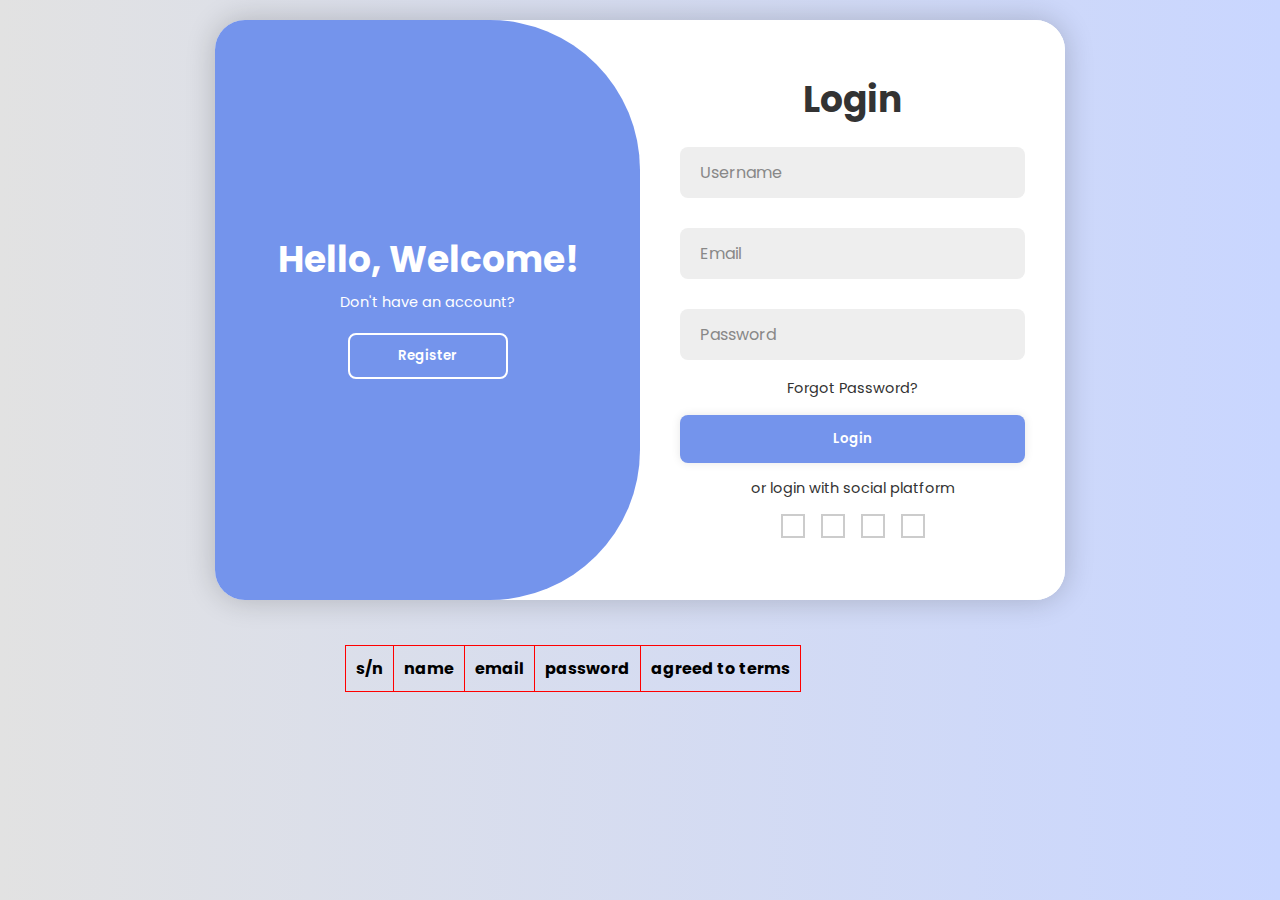
<file: index.html>
<!DOCTYPE html>
<html lang="en">
<head>
    <meta charset="UTF-8">
    <meta name="viewport" content="width=device-width, initial-scale=1.0">
    <title>Signup/Login Form</title>
    <link rel="stylesheet" href="style.css">
    <link rel="stylesheet" href="https://cdnjs.cloudflare.com/ajax/libs/font-awesome/6.5.2/css/all.min.css" integrity="sha512-SnH5WK+bZxgPHs44uWIX+LLJAJ9/2PkPKZ5QiAj6Ta86w+fsb2TkcmfRyVX3pBnMFcV7oQPJkl9QevSCWr3W6A==" crossorigin="anonymous" referrerpolicy="no-referrer" />
</head>
<body>
    <div class="container">
        <div class="form-box login">
            <form action="#" id="loginForm">
                <h1>Login</h1>
                <div class="input-box">
                    <input type="username" placeholder="Username" id="userName" required>
                    <i class="fa-solid fa-user"></i>
                </div>
                <div class="input-box">
                    <input type="email" placeholder="Email" id="loginEmail" required>
                    <i class="fa-solid fa-envelope"></i>
                </div>
                <div class="input-box">
                    <input type="password" placeholder="Password" id="loginPassword" required>
                    <i class="fa-solid fa-lock"></i>
                </div>
                <div class="forget-link">
                    <a href="#">Forgot Password?</a>
                </div>
                <button type="button" class="btn" onclick="handleLogin()">Login</button>
                <p>or login with social platform</p>
                <div class="social-icons">
                    <a href="#"><i class="fa-brands fa-google"></i></a>
                    <a href="#"><i class="fa-brands fa-facebook-f"></i></a>
                    <a href="#"><i class="fa-brands fa-github"></i></a>
                    <a href="#"><i class="fa-brands fa-linkedin-in"></i></a>
                </div>
            </form>
        </div>

        <div class="form-box register">
            <form action="#" id="registerForm">
                <h1>Registration</h1>
                <div class="input-box">
                    <input type="text" placeholder="Username" id="registerUsername" required>
                    <i class="fa-solid fa-user"></i>
                </div>
                <div class="input-box">
                    <input type="email" placeholder="Email" id="registerEmail" required>
                    <i class="fa-solid fa-envelope"></i>
                </div>
                <div class="input-box">
                    <input type="password" placeholder="Password" id="registerPassword" required>
                    <i class="fa-solid fa-lock"></i>
                </div>
                <div class="input-box">
                    <input type="password" placeholder="Confirm Password" id="confirmPassword" required>
                    <i class="fa-solid fa-lock"></i>
                </div>
                <div class="remember-forget">
                    <label>
                        <input type="checkbox" id="terms" required> I agree to the terms and conditions
                    </label>
                </div>
                <button type="button" class="btn" onclick="handleRegistration()">Register</button>
                <p>or register with social platform</p>
                <div class="social-icons">
                    <a href="#"><i class="fa-brands fa-google"></i></a>
                    <a href="#"><i class="fa-brands fa-facebook-f"></i></a>
                    <a href="#"><i class="fa-brands fa-github"></i></a>
                    <a href="#"><i class="fa-brands fa-linkedin-in"></i></a>
                </div>
            </form>
        </div>

        <div class="toggle-box">
            <div class="toggle-panel toggle-left">
                <h1>Hello, Welcome!</h1>
                <p>Don't have an account?</p>
                <button class="btn register-btn">Register</button>
            </div>
            <div class="toggle-panel toggle-right">
                <h1>Welcome Back!</h1>
                <p>Already have an account?</p>
                <button class="btn login-btn">Login</button>
            </div>
        </div>
    </div><br>

    <div class="p-2">
        <table>
            <thead>
                <th> s/n </th>
                <th> name </th>
                <th> email </th>
                <th> password </th>
                <th> agreed to terms </th>
            </thead>
            <tbody id="tbody">
            </tbody>
        </table>
    </div>
    <div id="messageBox" class="message-box"></div>
    <script src="script.js"></script>
</body>
</html>
</file>
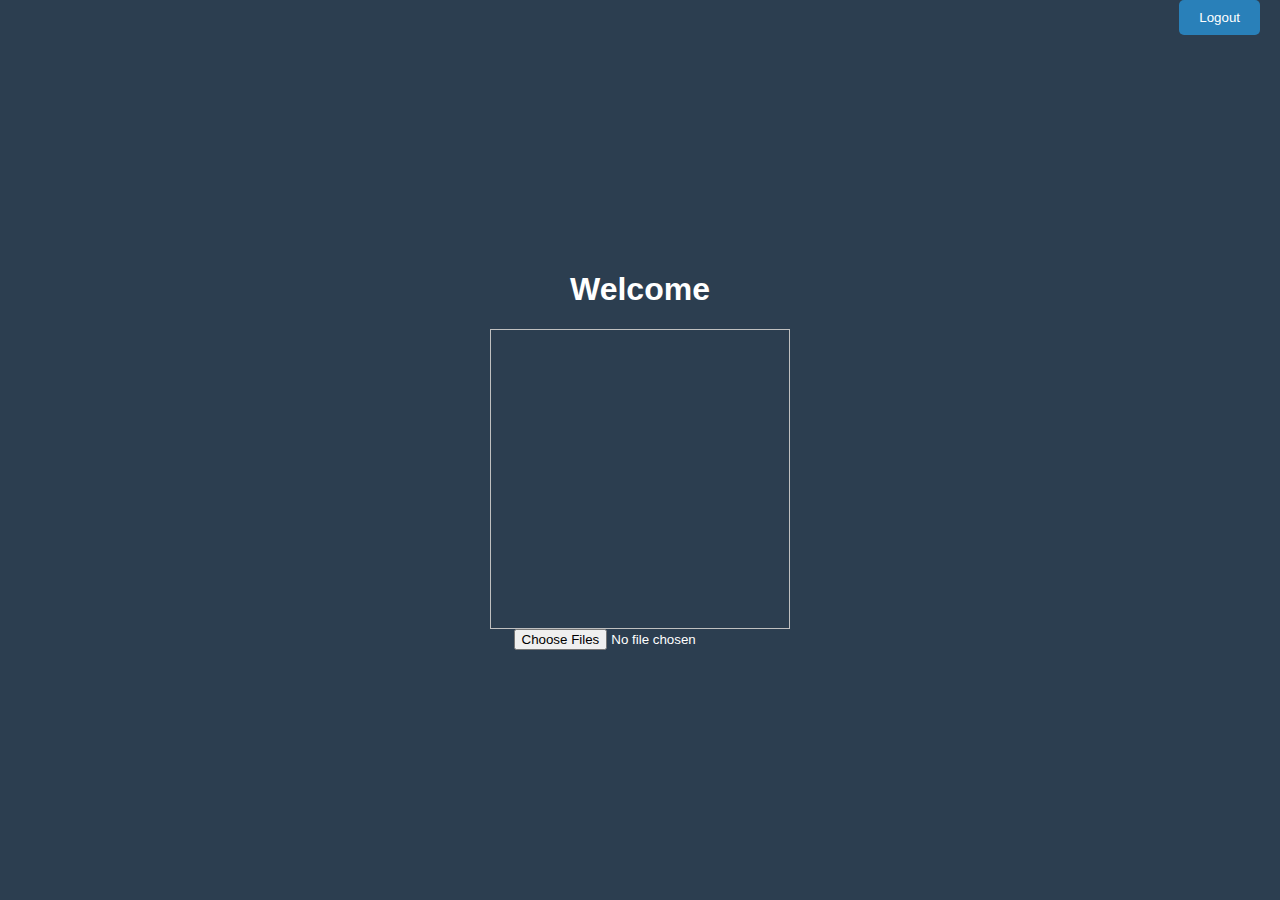
<file: dashboard.html>
<!DOCTYPE html>
<html lang="en">
<head>
    <meta charset="UTF-8">
    <meta name="viewport" content="width=device-width, initial-scale=1.0">
    <title>Document</title>
</head>
<style>
    body {
    display: flex;
    flex-direction: column;
    justify-content: center;
    align-items: center;
    height: 100vh;
    margin: 0;
    background-color: #2c3e50;
    color: white;
    font-family: Arial, sans-serif;
}

.btn{
    background-color: #2980b9;
    color: white;
    border: none;
    padding: 10px 20px;
    border-radius: 5px;
    cursor: pointer;
    transition: background-color 0.3s;
    position: absolute;
    top: 0;
    right: 20px;
}

.btn:hover {
    background-color: #3498db;
}
</style>
<body>
    <h1>Welcome <span id="username"></span></h1>
     <button class="btn" onclick="logout()">Logout</button>
    <img id="image" width="300" height="300" alt="">
    <input type="file" id="myFile" multiple accept=".png,.jpg,.jpeg" onchange="pickPicture()">
    <div id="imageContainer"></div>
</body>
</html>
<script>
    let database = JSON.parse(localStorage.getItem("myownDatabase"))
    let mycurrentUserIndex = JSON.parse(localStorage.getItem("authUserIndex"))
    let mycurrentUser = database[mycurrentUserIndex]

    function checkCurrentUserAuth() {
        console.log(mycurrentUser, mycurrentUserIndex);
        if (!mycurrentUser) {
            document.body.innerHTML = ''
            alert("You are not logged in. Please login first.")
            window.location.href = 'index.html'
        }
    }

    checkCurrentUserAuth()

    function displayUserImage() {
        username.innerHTML = mycurrentUser.name
        image.src = mycurrentUser.profileImage
    }

    displayUserImage()

    function logout() {
        localStorage.removeItem("authUserIndex")
        alert("You have been logged out.")
        window.location.href = 'index.html'
    }

    let imagesToDisplay = [];
    let filesReadCount = 0; // New variable to track the number of files read

    function pickPicture() {
        let files = document.getElementById("myFile").files;
        console.log(files);

        if (files.length === 0) {
            alert("Please select one or more files.");
            return;
        }

        // Clear previous images and reset the counter and currentIndex
        imagesToDisplay = [];
        filesReadCount = 0;
        currentIndex = 0;

        for (let i = 0; i < files.length; i++) {
            let file = files[i];
            let reader = new FileReader();

            reader.onload = function(e) {
                imagesToDisplay.push(e.target.result);
                filesReadCount++; // Increment the counter

                // Check if all files have been read
                if (filesReadCount === files.length) {
                    console.log(imagesToDisplay);
                    // Now that all files are in the array, start the carousel
                    startCarousel();
                }
            };

            reader.readAsDataURL(file);
        }
    }

    let currentIndex = 0;
    let imageElement = document.getElementById("image");
    let carouselInterval; // Variable to hold the interval ID

    function startCarousel() {
        // Clear any existing interval to prevent multiple carousels from running
        if (carouselInterval) {
            clearInterval(carouselInterval);
        }

        // Set the initial image
        if (imagesToDisplay.length > 0) {
            imageElement.src = imagesToDisplay[0];
        }

        // Start the carousel only if there's more than one image
        if (imagesToDisplay.length > 1) {
            carouselInterval = setInterval(() => {
                currentIndex = (currentIndex + 1) % imagesToDisplay.length;
                imageElement.src = imagesToDisplay[currentIndex];
            }, 3000);
        }
    }

    // Call startCarousel() once on page load to initialize the image element
    startCarousel();
</script>
</file>
<file: style.css>
@import url('https://fonts.googleapis.com/css2?family=Poppins:ital,wght@0,100;0,200;0,300;0,400;0,500;0,600;0,700;0,800;0,900;1,100;1,200;1,300;1,400;1,500;1,600;1,700;1,800;1,900&family=Roboto:ital,wght@0,100..900;1,100..900&display=swap');

    * {
        font-family: "Poppins", sans-serif;
        margin: 0;
        padding: 0;
        box-sizing: border-box;
        text-decoration: none;
        list-style: none;
    }

    body {
        display: block;
        max-height: 500px;
        background: linear-gradient(90deg, #e2e2e2, #c9d6ff);
    }

    .container {
        position: relative;
        width: 850px;
        height: 580px;
        background: #fff;
        margin: 20px auto;
        border-radius: 30px;
        box-shadow: 0 0 30px rgba(0, 0, 0, 0.2);
        overflow: hidden;
    }

    .container h1 {
        font-size: 36px;
        margin: -10px 0;
    }

    .container p {
        font-size: 14.5px;
        margin: 15px 0;
    }

    form {
        width: 100%;
    }

    .form-box {
        position: absolute;
        right: 0;
        width: 50%;
        height: 100%;
        background: #fff;
        display: flex;
        align-items: center;
        text-align: center;
        color: #333;
        padding: 40px;
        z-index: 1;
        transition: 0.6s ease-in-out 1.2s visibility 0s 1s;
    }

    .container.active .form-box {
        right: 50%;
    }

    .form-box.register {
        visibility: hidden;
    }

    .container.active .form-box.register {
        visibility: visible;
    }

    .input-box {
        position: relative;
        margin: 30px 0;
    }

    .input-box input {
        width: 100%;
        padding: 13px 50px 13px 20px;
        background: #eee;
        border-radius: 8px;
        border: none;
        outline: none;
        font-size: 16px;
        color: #333;
        font-weight: 500;
    }

    .input-box input::placeholder {
        color: #888;
        font-weight: 400;
    }

    .input-box i {
        position: absolute;
        right: 20px;
        top: 50%;
        transform: translateY(-50%);
        font-size: 20px;
    }

    .forget-link {
        margin: -15px 0 15px;
    }

    .forget-link a {
        color: #333;
        font-size: 14.5px;
    }

    .btn {
        width: 100%;
        height: 48px;
        background: #7494ec;
        border-radius: 8px;
        box-shadow: 0 0 10px rgba(0, 0, 0, 0.1);
        border: none;
        outline: none;
        cursor: pointer;
        color: #fff;
        font-weight: 600;
    }

    .social-icons {
        display: flex;
        justify-content: center;
    }

    .social-icons a {
        display: inline-flex;
        padding: 10px;
        border: 2px solid #ccc;
        font-size: 24px;
        color: #333;
        margin: 0 8px;
    }

    .toggle-box {
        position: absolute;
        width: 100%;
        height: 100%;
    }

    .toggle-box::before {
        content: '';
        position: absolute;
        left: -250%;
        width: 300%;
        height: 100%;
        background: #7494ec;
        border-radius: 150px;
        z-index: 2;
        transition: 1.8s ease-in-out;
    }

    .container.active .toggle-box::before {
        left: 50%;
    }

    .toggle-panel {
        position: absolute;
        width: 50%;
        height: 100%;
        color: #fff;
        display: flex;
        flex-direction: column;
        justify-content: center;
        align-items: center;
        z-index: 2;
        transition: 0.6s ease-in-out;
    }

    .toggle-panel.toggle-left {
        left: 0;
        transition-delay: 1.2s;
    }

    .container.active .toggle-panel.toggle-left {
        left: -50%;
        transition-delay: 0.6s;
    }

    .toggle-panel.toggle-right {
        right: -50%;
        transition-delay: 0.6s;
    }

    .container.active .toggle-panel.toggle-right {
        right: 0;
        transition-delay: 1.2s;
    }

    .toggle-panel p {
        margin-bottom: 20px;
    }

    .toggle-panel .btn {
        width: 160px;
        height: 46px;
        background: transparent;
        border: 2px solid #fff;
        box-shadow: none;
    }

    table, td, th, thead, tbody {
        padding: 10px;
        border: 1px solid red;
        border-collapse: collapse;
    }

    .p-2 {
    margin-top: 20px;
    position: relative;
    bottom: 20px;
    left: 50%;
    transform: translateX(-50%);
    max-height: 100vh;
    overflow-y: scroll;
    z-index: 1000;
    margin-left: 230px;
}
</file>
